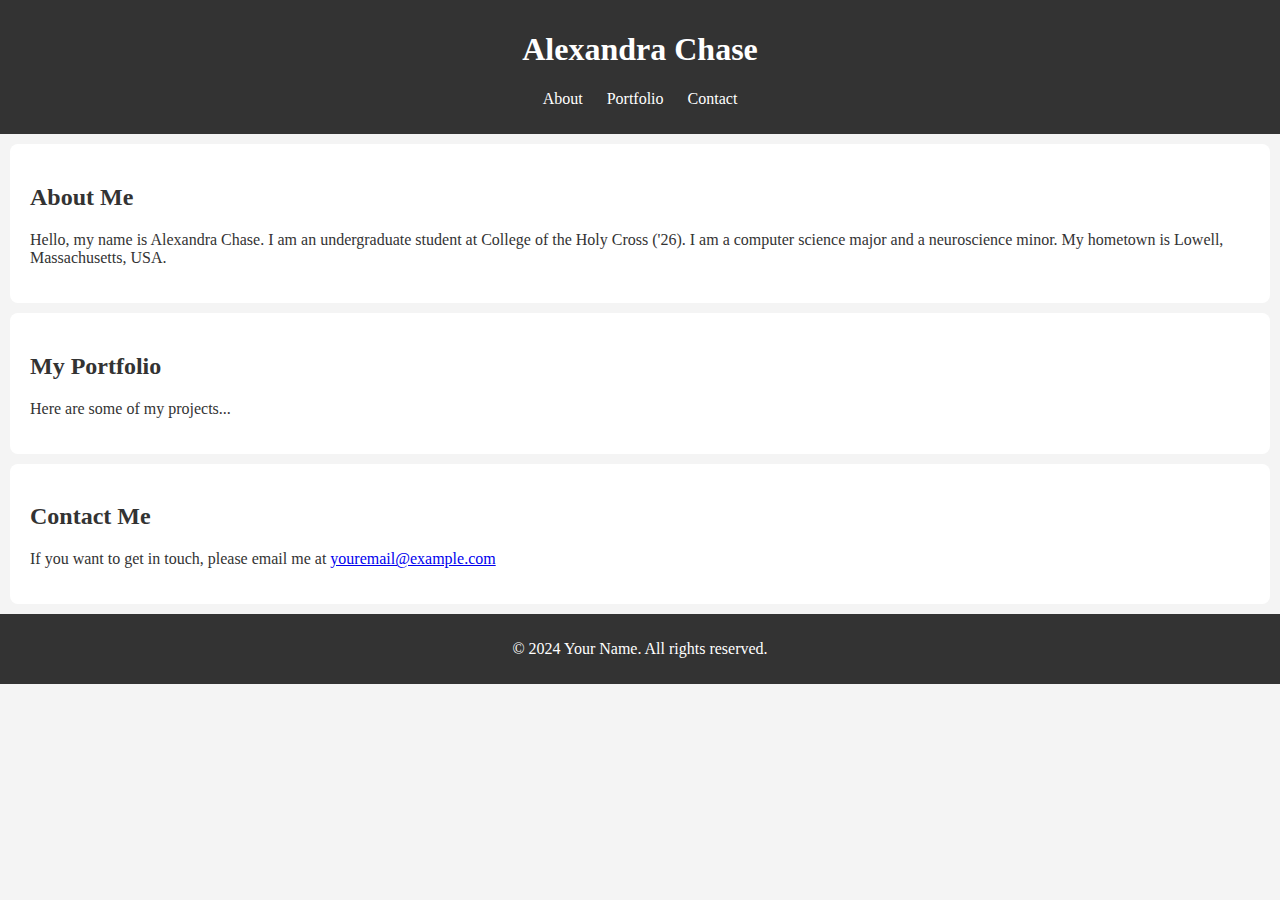
<file: csci299/personal webpage/index.html>
<!DOCTYPE html>
<html lang="en">
<head>
    <meta charset="UTF-8">
    <meta http-equiv="X-UA-Compatible" content="IE=edge">
    <meta name="viewport" content="width=device-width, initial-scale=1.0">
    <title>Your Name - Personal Webpage</title>
    <style>
        body {
            font-family: "Times New Roman", Times, serif;
            margin: 0;
            padding: 0;
            color: #333;
            background-color: #f4f4f4;
        }

        header {
            background-color: #333;
            color: #fff;
            padding: 10px 20px;
            text-align: center;
        }

        nav ul {
            list-style: none;
            padding: 0;
        }

        nav ul li {
            display: inline;
            margin: 0 10px;
        }

        nav ul li a {
            color: #fff;
            text-decoration: none;
        }

        section {
            padding: 20px;
            margin: 10px;
            background-color: #fff;
            border-radius: 8px;
        }

        footer {
            text-align: center;
            padding: 10px;
            background-color: #333;
            color: #fff;
        }
    </style>
</head>
<body>
    <header>
        <h1>Alexandra Chase</h1>
        <nav>
            <ul>
                <li><a href="#about">About</a></li>
                <li><a href="#portfolio">Portfolio</a></li>
                <li><a href="#contact">Contact</a></li>
            </ul>
        </nav>
    </header>

    <section id="about">
        <h2>About Me</h2>
        <p>Hello, my name is Alexandra Chase. I am an undergraduate student at College of the Holy Cross ('26). I am a computer science major and a neuroscience minor.
            My hometown is Lowell, Massachusetts, USA. 
        </p>
    </section>

    <section id="portfolio">
        <h2>My Portfolio</h2>
        <p>Here are some of my projects...</p>
    </section>

    <section id="contact">
        <h2>Contact Me</h2>
        <p>If you want to get in touch, please email me at <a href="mailto:youremail@example.com">youremail@example.com</a></p>
    </section>

    <footer>
        <p>© 2024 Your Name. All rights reserved.</p>
    </footer>

    <script>
        window.onload = function() {
            alert('Welcome to my personal webpage!');
        };
    </script>
</body>
</html>
</file>
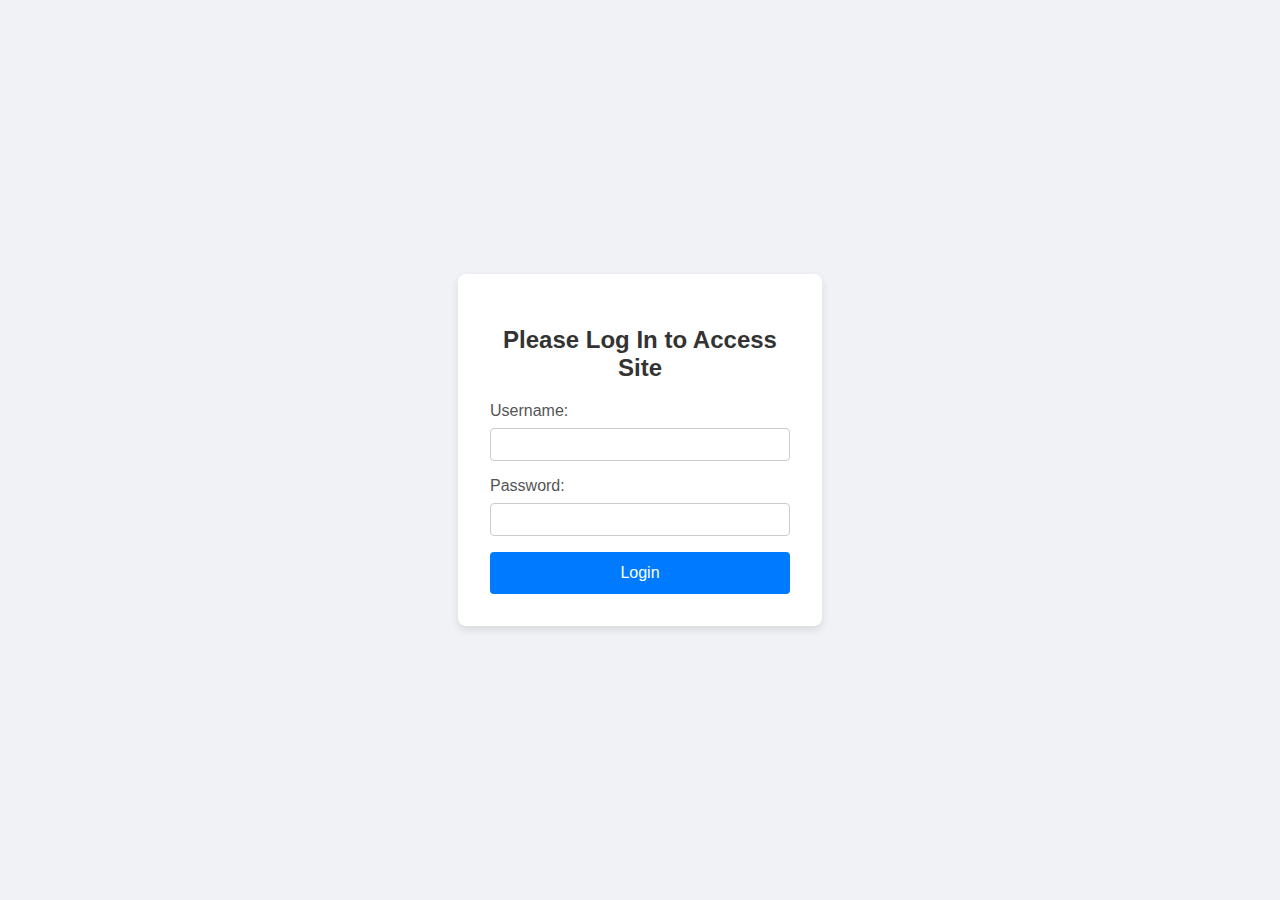
<file: csci325/hw4 website/index.html>
<!DOCTYPE html>
<html lang="en">
<head>
    <meta charset="UTF-8">
    <meta name="viewport" content="width=device-width, initial-scale=1.0">
    <title>User Authentication Page</title>
    <link rel="stylesheet" href="style.css">
</head>
<body>

    <div id="login-container">
        <h2>Please Log In to Access Site</h2>
        <form id="login-form">
            <div class="input-group">
                <label for="username">Username:</label>
                <input type="text" id="username" name="username" required>
            </div>
            <div class="input-group">
                <label for="password">Password:</label>
                <input type="password" id="password" name="password" required>
            </div>
            <button type="submit">Login</button>
        </form>
    </div>

    <div id="success-container" class="hidden">
        <h1>Congrats! You got in...</h1>
        <img src="login-success.gif" alt="Jumping Cat GIF">
    </div>

    <script src="script.js"></script>
</body>
</html>
</file>
<file: csci325/hw4 website/style.css>
body {
    font-family: Arial, sans-serif;
    background-color: #f0f2f5;
    display: flex;
    justify-content: center;
    align-items: center;
    height: 100vh;
    margin: 0;
}

#login-container, #success-container {
    background-color: white;
    padding: 2rem;
    border-radius: 8px;
    box-shadow: 0 4px 8px rgba(0, 0, 0, 0.1);
    text-align: center;
    width: 300px;
}

h1, h2 {
    color: #333;
}

.input-group {
    margin-bottom: 1rem;
    text-align: left;
}

label {
    display: block;
    margin-bottom: 0.5rem;
    color: #555;
}

input[type="text"], input[type="password"] {
    width: 100%;
    padding: 0.5rem;
    border: 1px solid #ccc;
    border-radius: 4px;
    box-sizing: border-box; /* Important for padding */
}

button {
    width: 100%;
    padding: 0.75rem;
    border: none;
    border-radius: 4px;
    background-color: #007bff;
    color: white;
    font-size: 1rem;
    cursor: pointer;
    transition: background-color 0.3s ease;
}

button:hover {
    background-color: #0056b3;
}

#success-container img {
    max-width: 100%;
    margin-top: 1rem;
    border-radius: 8px;
}

/* Utility class to hide the success message initially */
.hidden {
    display: none;
}
</file>
